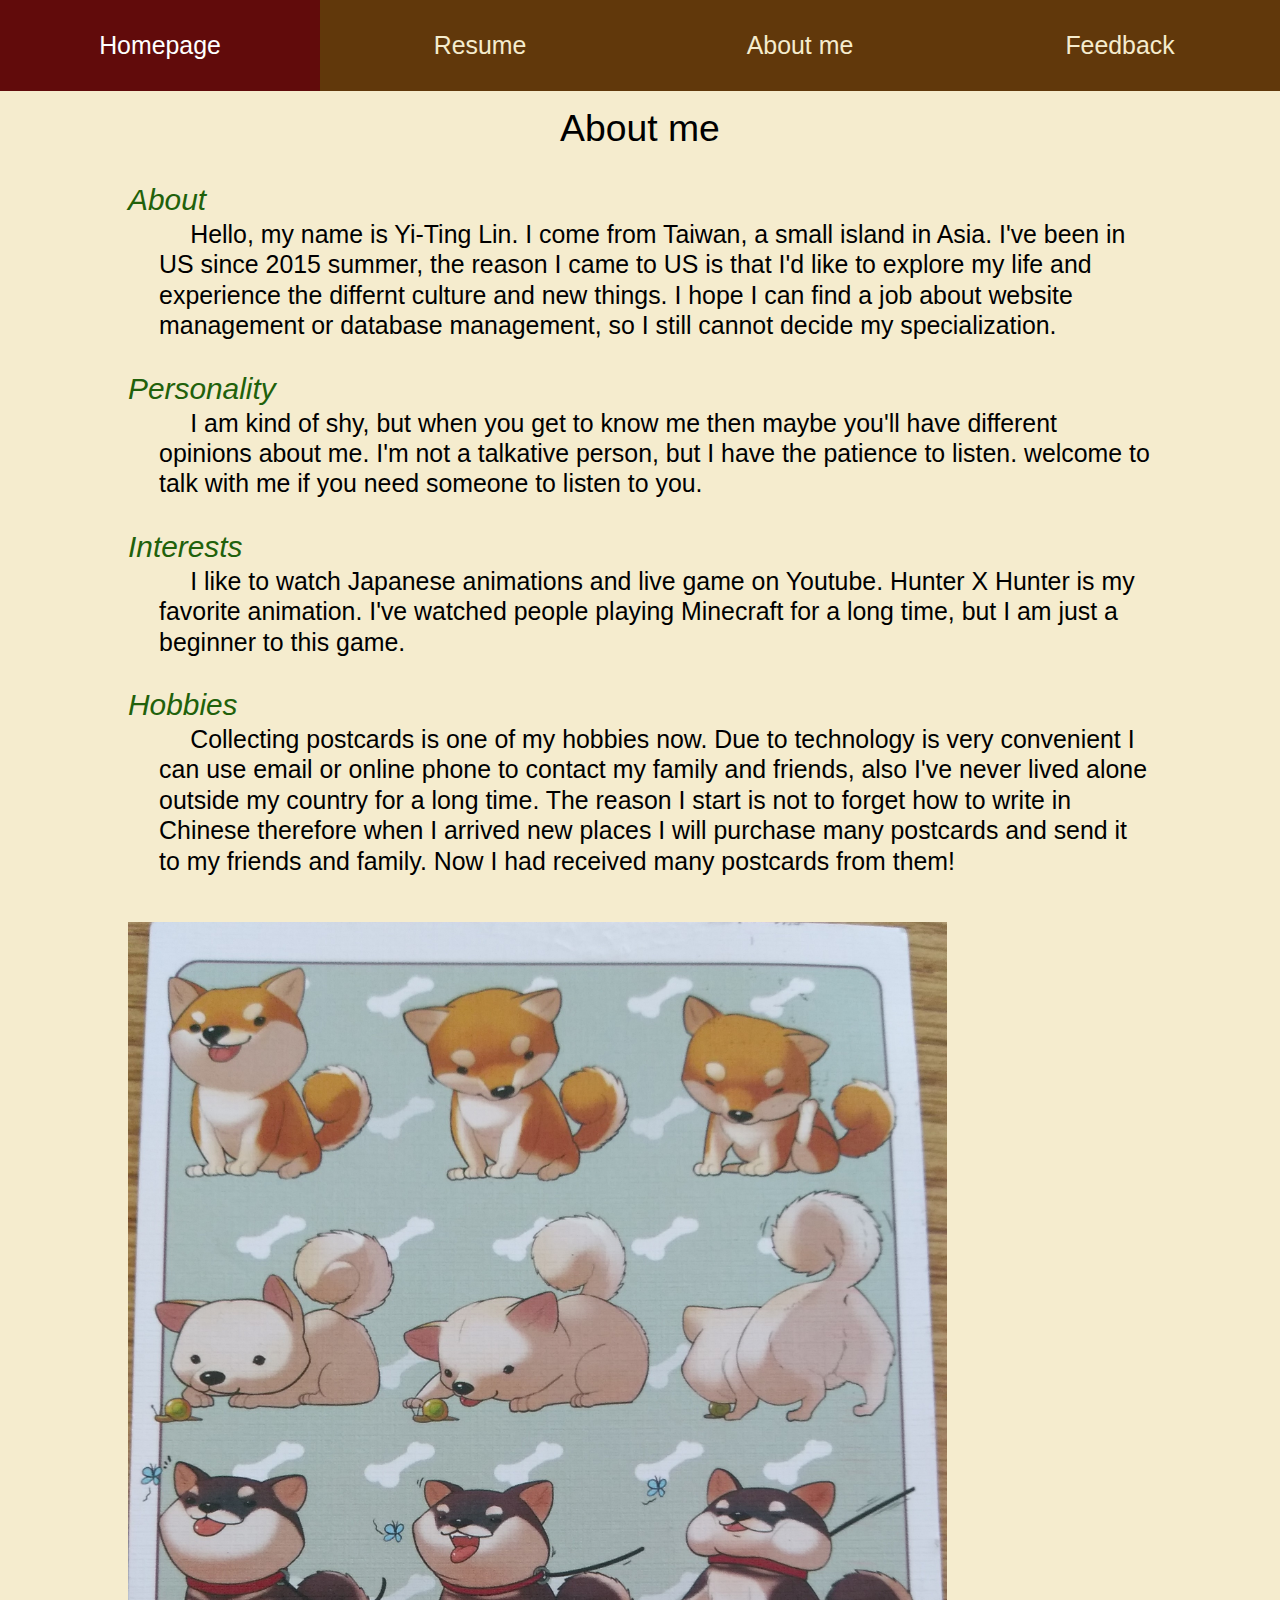
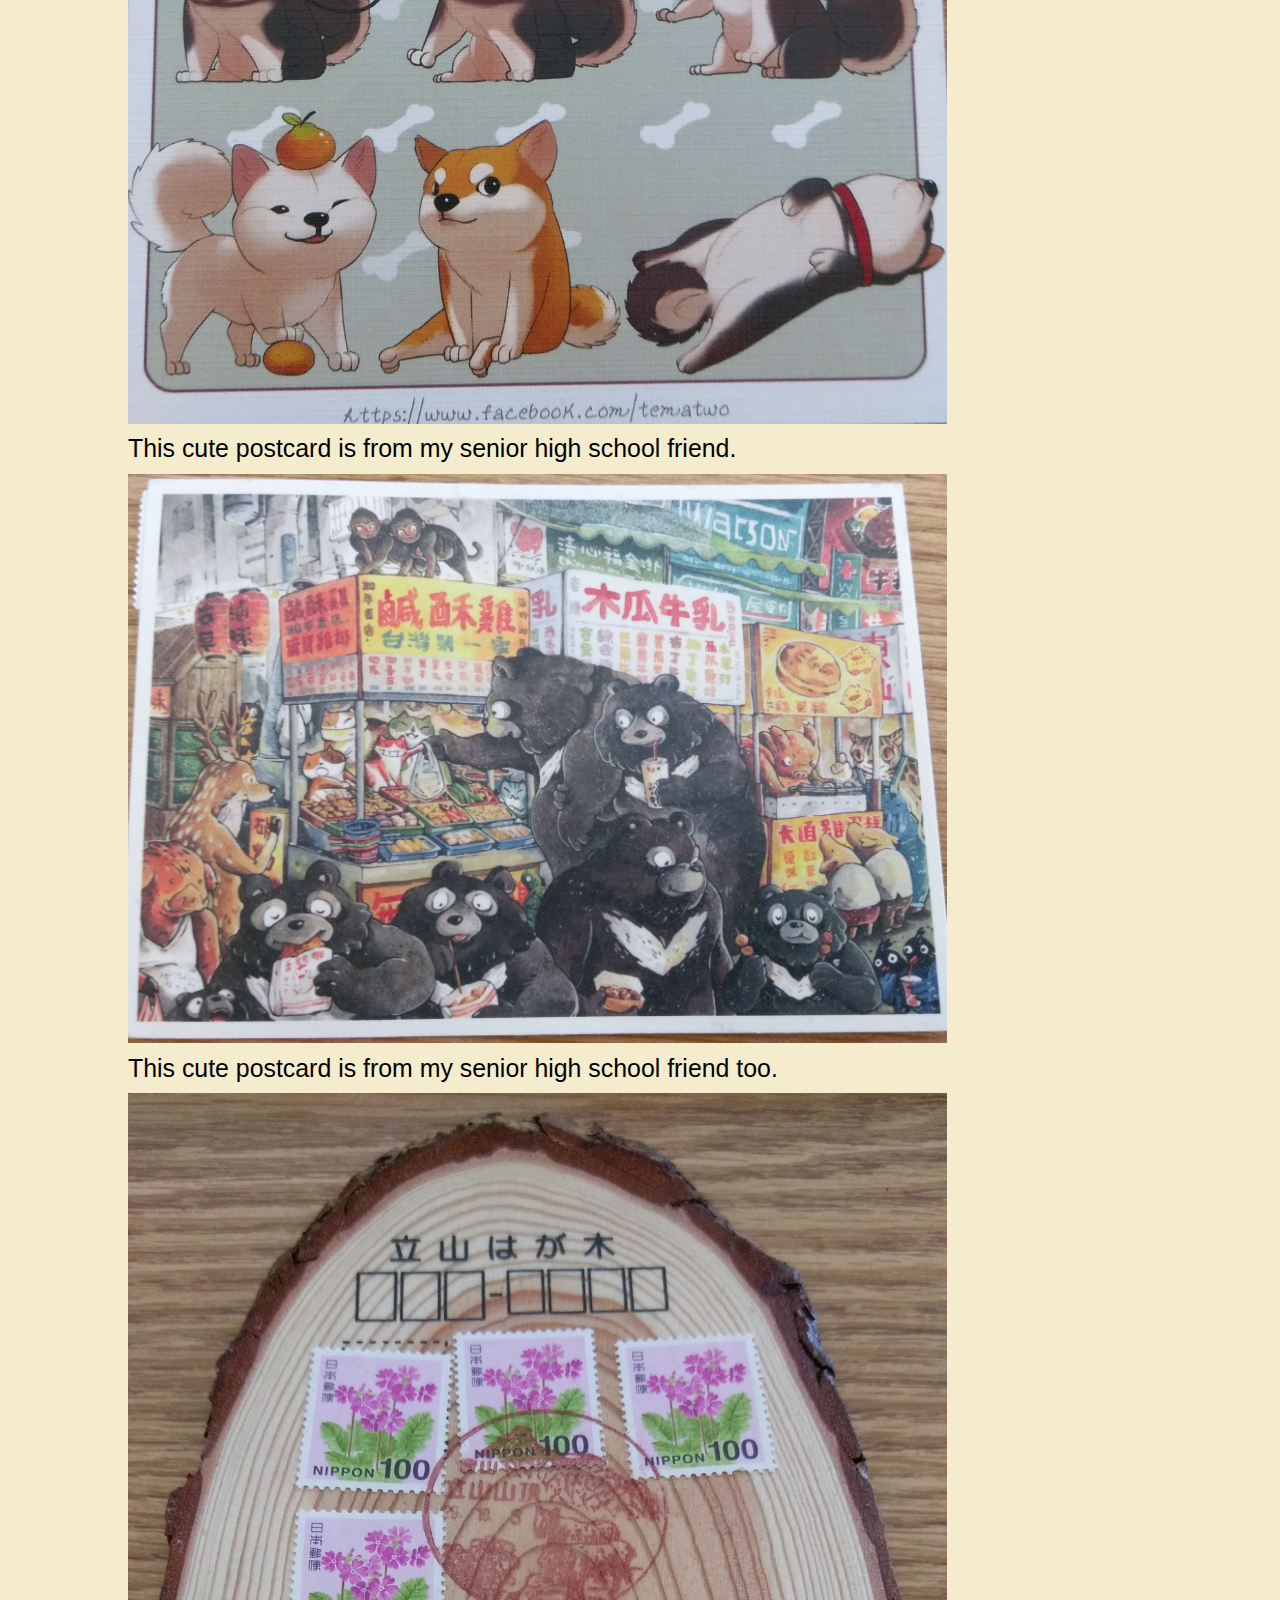
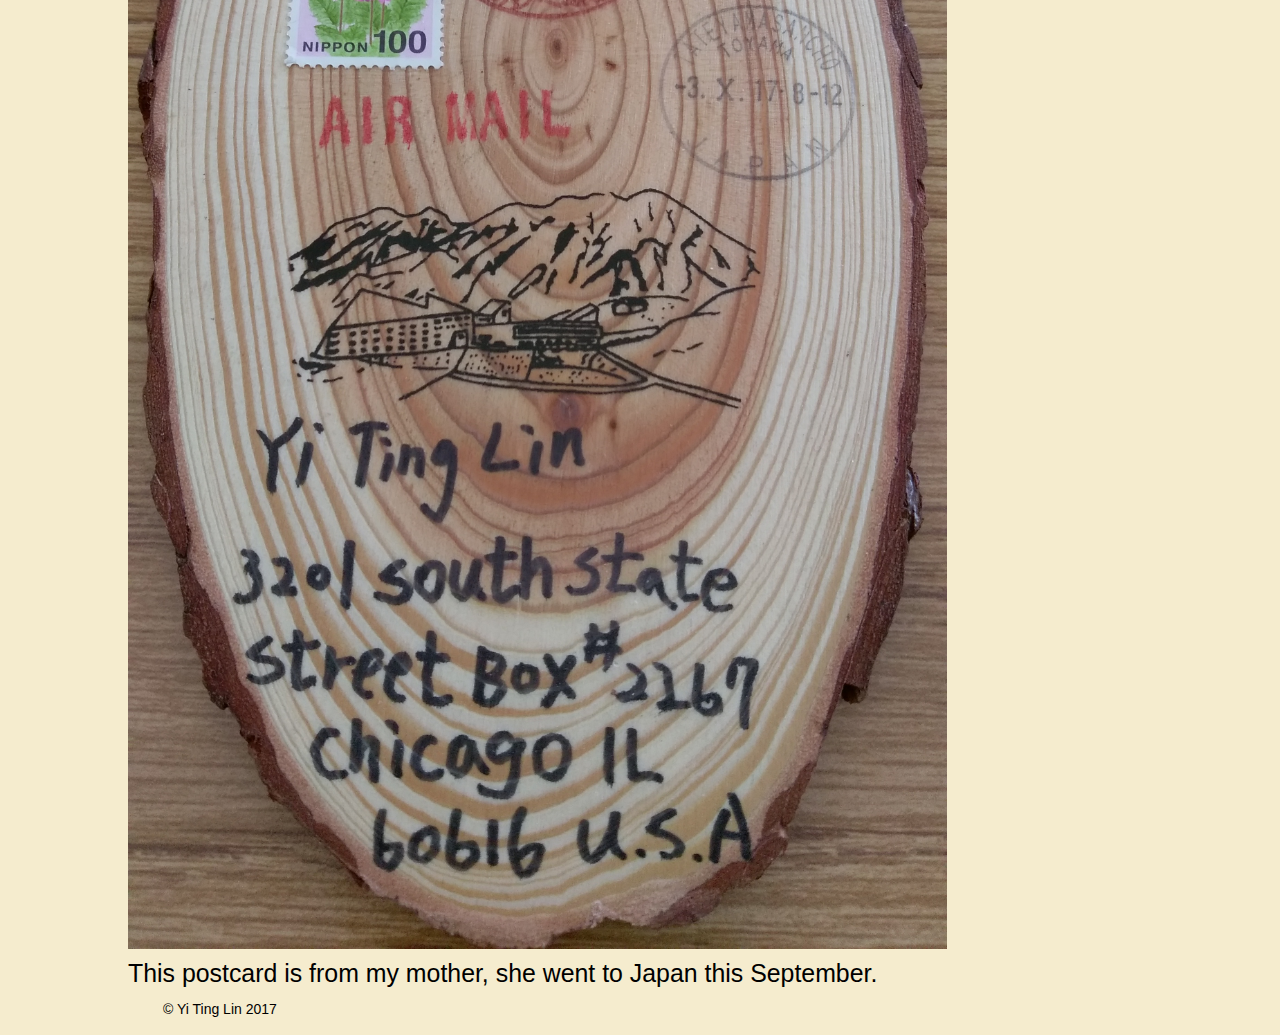
<file: aboutme/index.html>
<!DOCTYPE html>
<html lang="en" id="aboutpage">
  <head>
    <title>Yi Ting's Website</title>
    <meta charset="utf-8" />
    <meta name="viewpoint"
      content="width=divice-width, initinal-scale=l.0, shrink-to-fit=no" />
    <link rel="stylesheet" href="../css/screen.css" />
    <link rel="stylesheet" href="//basehold.it/22" />
  </head>

  <body>
    <header id="header">
      <h2>About me</h2>
      <nav id="navigation">
        <ul>
          <li id="home"><a href="../">Homepage</a></li>
          <li id="resume"><a href="../resume/">Resume</a></li>
          <li id="about"><a href="../aboutme">About&nbsp;me</a></li>
          <li id="feedback"><a href="../feedback/">Feedback</a></li>
        </ul>
      </nav>
    </header>
    <main id="contect">
    <article>
      <h3>About</h3>
      <p>
        Hello, my name is Yi-Ting Lin. I come from Taiwan, a small island in Asia.
        I've been in US since 2015 summer, the reason I came to US is that I'd like to
        explore my life and experience the differnt culture and new things. I hope I can
        find a job about website management or database management, so I still cannot
        decide my specialization.
      </p>
      <h3>Personality</h3>
      <p>
        I am kind of shy, but when you get to know me then maybe you'll have
        different opinions about me. I'm not a talkative person, but I have the
        patience to listen. welcome to talk with me if you need someone to
        listen to you.
      </p>
      <h3>Interests</h3>
      <p>
        I like to watch Japanese animations and live game on Youtube. Hunter X
        Hunter is my favorite animation. I've watched people playing Minecraft
        for a long time, but I am just a beginner to this game.
      </p>
      <h3>Hobbies</h3>
      <p>
        Collecting postcards is one of my hobbies now. Due to technology is very
        convenient I can use email or online phone to contact my family and
        friends, also I've never lived alone outside my country for a long time.
        The reason I start is not to forget how to write in Chinese therefore
        when I arrived new places I will purchase many postcards and send it to
        my friends and family. Now I had received many postcards from them!
      </p>
    </article>
    <section id="postcardcollection">
      <figure id="postcard1"> <img src="/img/postcard1.jpg" alt="doggies postcard" />
        <figcaption>This cute postcard is from my senior high school friend.</figcaption>
      </figure>
      <figure id="postcard2"> <img src="/img/postcard3.jpg" alt="Taiwan night market and animals postcard" />
        <figcaption>This cute postcard is from my senior high school friend too.</figcaption>
      </figure>
      <figure id="postcard3"> <img src="/img/postcard7.jpg" alt="Wooden postcard" />
        <figcaption>This postcard is from my mother, she went to Japan this September.</figcaption>
      </figure>
    </section>
    </main>
    <footer id="footer">
      <p>&copy; Yi Ting Lin 2017</p>
    </footer>
  </body>


</html>
</file>
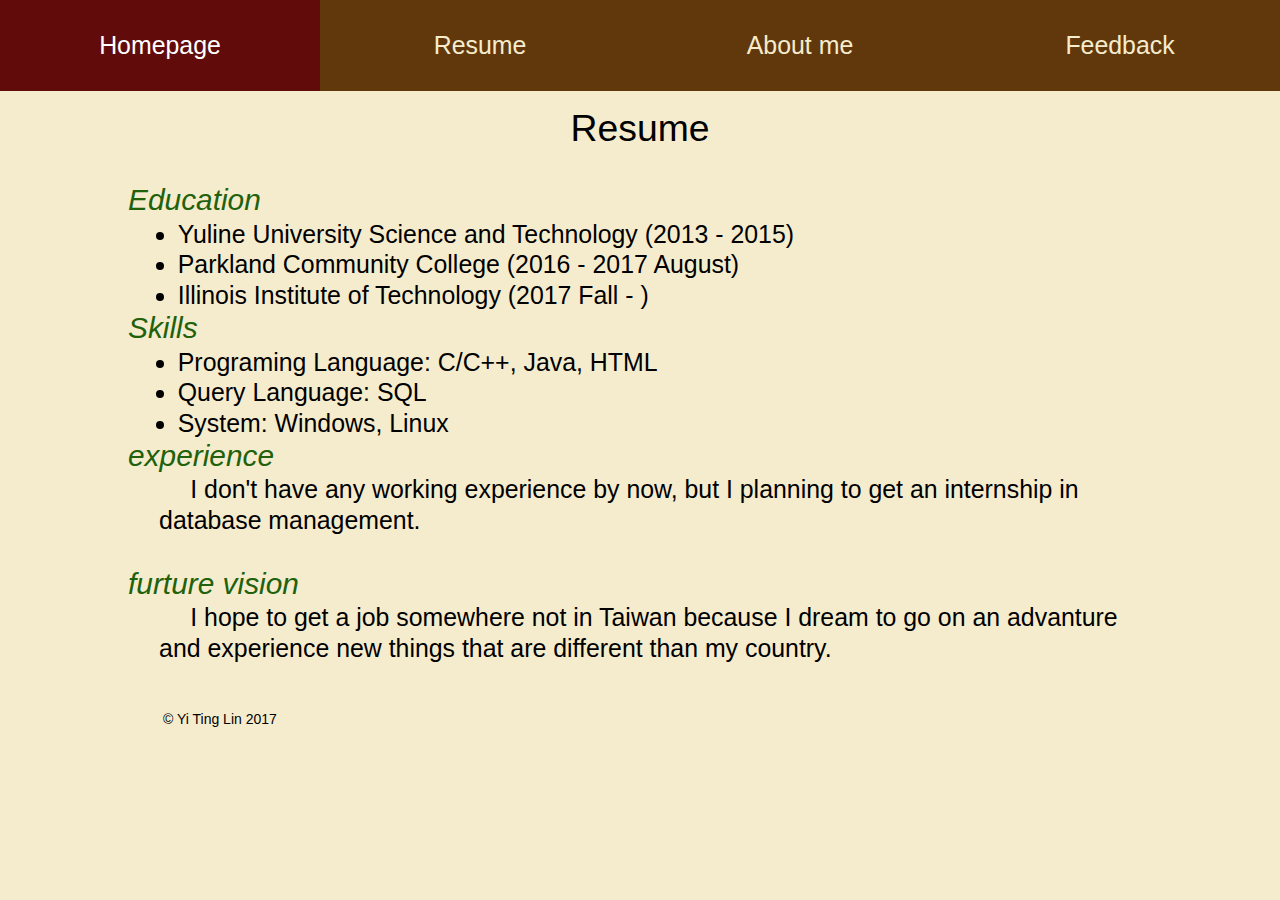
<file: resume/index.html>
<!DOCTYPE html>
<html lang="en" id="resumepage">
  <head>
    <title>Yi Ting's Website</title>
    <meta charset="utf-8" />
    <meta name="viewpoint"
      content="width=divice-width, initinal-scale=l.0, shrink-to-fit=no" />
    <link rel="stylesheet" href="../css/screen.css" />
    <link rel="stylesheet" href="//basehold.it/22" />
  </head>

  <body>
    <header id="header">
      <h2>Resume</h2>
      <nav id="navigation">
          <ul>
            <li id="home"><a href="../">Homepage</a></li>
            <li id="resume"><a href="../resume/">Resume</a></li>
            <li id="about"><a href="../aboutme">About&nbsp;me</a></li>
            <li id="feedback"><a href="../feedback/">Feedback</a></li>
          </ul>
      </nav>
    </header>
    <main id="contect">
      <h3>Education</h3>
        <section id="edulist">
        <ul>
          <li>Yuline University Science and Technology&nbsp;(2013 - 2015)</li>
          <li>Parkland Community College (2016 - 2017 August)</li>
          <li>Illinois Institute of Technology (2017 Fall - )</li>
        </ul>
        </section>
      <h3>Skills</h3>
        <section id="sklist">
        <ul>
          <li>Programing Language: C/C++, Java, HTML</li>
          <li>Query Language: SQL</li>
          <li>System: Windows, Linux</li>
        </ul>
        </section>
      <h3>experience</h3>
        <p>
          I don't have any working experience by now, but I planning to get an internship in database management.
        </p>
      <h3>furture vision</h3>
        <p>
          I hope to get a job somewhere not in Taiwan because I dream to go
          on an advanture and experience new things that are different than my
          country.
        </p>
    </main>
    <footer id="footer">
      <p>&copy; Yi Ting Lin 2017</p>
    </footer>
  </body>


</html>
</file>
<file: css/screen.css>
/* http://meyerweb.com/eric/tools/css/reset/
   v2.0 | 20110126
   License: none (public domain)
*/
/* stylelint-disable */
a,abbr,acronym,address,applet,article,aside,audio,b,big,blockquote,body,canvas,caption,center,cite,code,dd,del,details,dfn,div,dl,dt,em,embed,fieldset,figcaption,figure,footer,form,h1,h2,h3,h4,h5,h6,header,hgroup,html,i,iframe,img,ins,kbd,label,legend,li,mark,menu,nav,object,ol,output,p,pre,q,ruby,s,samp,section,small,span,strike,strong,sub,summary,sup,table,tbody,td,tfoot,th,thead,time,tr,tt,u,ul,var,video{margin:0;padding:0;border:0;font:inherit;vertical-align:baseline}article,aside,details,figcaption,figure,footer,header,hgroup,main,menu,nav,section{display:block}html,.stylelint{line-height:1}body,.stylelint{line-height:inherit}ol,ul,.stylelint{list-style:none}blockquote,q{quotes:none}blockquote:after,blockquote:before,q:after,q:before{content:'';content:none}table{border-collapse:collapse;border-spacing:0}
/* stylelint-enable */

/* Begin site styles below */

/* Base Styles */
/*
  Hint: these tend to be
  1. element selectors
  2. concerned with color and typography
  3. basic element presenation
*/
html{
  background-color: #F5ECCE;
  font-family: Helvetica, Arial, sans-serif;
  font-size: 1.125em;   /* 18 / 16 = 1.125 */
  line-height: 1.222em;  /* 22 /18 = 1.222 basic line height*/
}

header{
  padding-top: 1.222em;
  padding-bottom: 1.222em;
}

body{
  padding-top: 1.2222em; /* 22/ 18 = 2.4444*/
  padding-left: 1.2222em; /* 22 / 18 = 1.2222*/
  padding-right: 1.2222em;
}

footer{
  padding-top: 1.222em;
  font-size: 0.5625em;/* 9 / 16 = 0.5625 */
  line-height: 1.222em;
  text-align: center;
}

nav{
  position: absolute;
  top: 0;
  left: 0;
  width: 100%;
  background-color: #61380B;
}

nav a{
  display: block;
  text-decoration: none;
  color: #F5ECCE;
  text-align: center;
  line-height: 3.6667em; /* 66/ 18 = 3.6667*/
}

h1,
h2,
h3,
p {
  line-height: 1.222em; /* 22 / 18 = 1.222 basic line height*/
}

/* Layout Styles */
/*
  Hint: these tend to be
  1. IDs; but also classes, sometimes
  2. concerned with layout and spatial
     relationships
*/

nav li{
  padding: 0;
  display: block;
  float: left;
  width: 25%; /*100 / 4 = 25*/
}

h1{
  padding-top: 1.222em;
  text-align: center;
  font-size: 3.0555em; /* 55 / 18 = 3.05555 */
  line-height: 1.222em; /*  22/ 18 = 1.222*/
}

h2{
  text-align: center;
  font-size: 2.444em; /*44 / 18 = 2.444 */
  line-height: 1.222em;
  padding-top: 1.222em;
}

h3{
  font-size: 1.222em /* 22 / 18 = 1.222*/
  text-align: left;
  font-style: oblique;
  color: #21610B;
}

ul li{
  line-height: 1.2222em;
  text-align: left;
  list-style-type: disc;
}

p{
  padding-left: 1.25em;
  text-indent: 1.25em;
  padding-bottom: 1.222em;
  text-align: left;
}

aside{
  background-color: #F7F2E0;
}

img{
  display: block;
  max-width: 100%;
  padding-top: 0.6111em;
  padding-bottom: 0.6111em;
}

label{
  display:block;
  line-height: 1.222em;
  padding-top: 1.222em;
}
/* Modular Styles */
/*
  Repeating style patterns.
  Hint: these tend to be:
  1. classes and relationship selectors
  2. concerned with adjustments to base styles,
      spacing, color, etc. etc.
*/

#navigation a:hover {
  background-color: #610B0B;
  color: white;
}

#edulist,
#sklist{
  padding-left: 2em;
}

form{
  background-color: #F7F2E0;
}

form ol,
form ol li{
  list-style-type: none;
}


/* State Styles */
/*
  States of the browser and user access
  conditions.
  Hint: these tend to be:
  1. Driven by media queries
  2. Influenced by JavaScript
  3. Organized by Base, Layout, Module, State
*/

@media screen and (min-width: 320px) {
  html{
    font-size: 1em; /* 18 / 18 = 1*/
    line-height: 1.2222em;
  }
  body{
    padding-left: 6.875%; /*  22/320 = 6.875%*/
    padding-right: 6.875%;
  }
  .flexbox #postcardcollection{
    display: flex;
    flex-flow: row wrap;
  }
  #postcard1,
  #postcard2,
  #postcard3{
    flex: auto;
    width: 60%
  }
  h1{
    font-size: 2em; /* 36 / 18 = 2*/
  }
  h2{
    font-size: 1.5em; /* 27/ 18 = 1.5*/
  }
  h3{
    font-size: 1.2em; /*21.6 / 18 = 1.2 */
  }

}

@media screen and (min-width: 640px) {
  body{
    font-size: 1.5556em; /*  28/18 = 1.5556 */
    padding-left: 10.00%; /* 64 / 640 = 10.00%*/
    padding-right: 10.00%;
  }
  .flexbox #postcardcollection{
    display: flex;
    flex-flow: row wrap;
  }
  #postcard1,
  #postcard2,
  #postcard3{
    flex: auto;
    width: 70%;
  }
  aside{
    padding-top: 1.2222em;
  }
}

@media screen and (min-width: 860px) {
  /*
      700 pixel grid w/ 80px margins (160)
      Columns: 200px;
      Gutters: 50px;
      Primary module: 450px;
      Secondary modul: 200px;
    */

  footer{
    clear: both;
    text-align: center;
  }

  form {
    display: block;
    width: 64.28571429%; /* 450 / 700 = 0.6428571429 */
    float: left;
  }
  aside {
    display: block;
    width: 28.57142857%; /* 200 / 700 = 0.2857142857 */
    margin-left: 7.142857143%; /* 50 / 700 = 0.07142857143 */
    float: left;
    text-align: center;
  }

  .flexbox #content {
    display: flex;
    justify-content: space-between;
  }

  .flexbox #postcardcollection{
    display: flex;
    flex-flow: row wrap;
  }

  #postcard1,
  #postcard2,
  #postcard3{
    flex: auto;
    width: 80%;
  }
}
</file>
